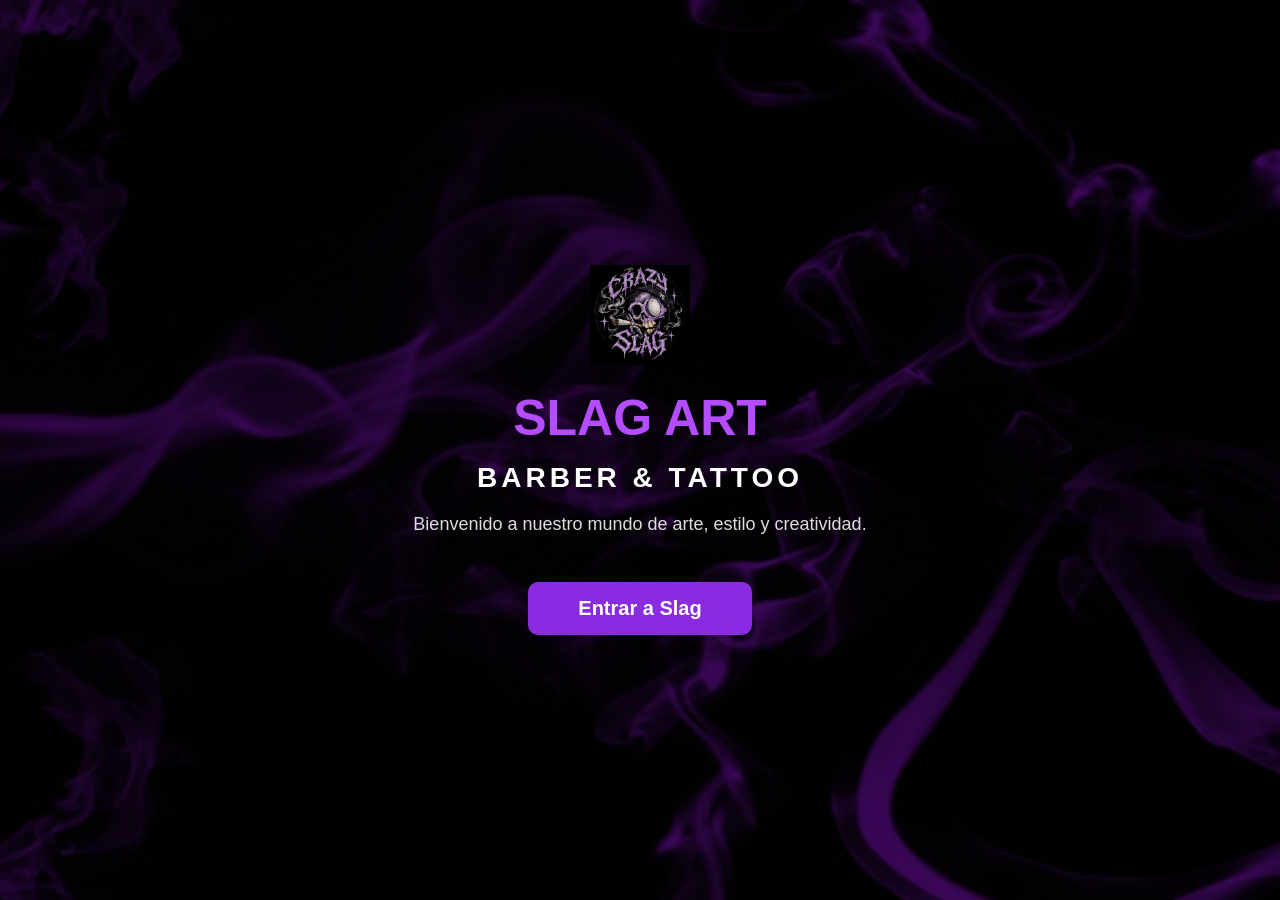
<file: index.html>
<!DOCTYPE html>
<html lang="es">
<head>
    <meta charset="UTF-8">
    <meta name="viewport" content="width=device-width, initial-scale=1.0">

    <title>SLAG ART | Bienvenidos</title>

    <link rel="stylesheet" href="css/estilos.css">
</head>

<body class="pagina-portada">

    <div class="portada">

        <img src="Imagenes/logoslag.png" alt="Logo SLAG ART">

        <h1>SLAG ART</h1>

        <h2>BARBER & TATTOO</h2>

        <p>Bienvenido a nuestro mundo de arte, estilo y creatividad.</p>

        <a href="inicio.html" class="boton">
            Entrar a Slag
        </a>

    </div>

</body>
</html>
</file>
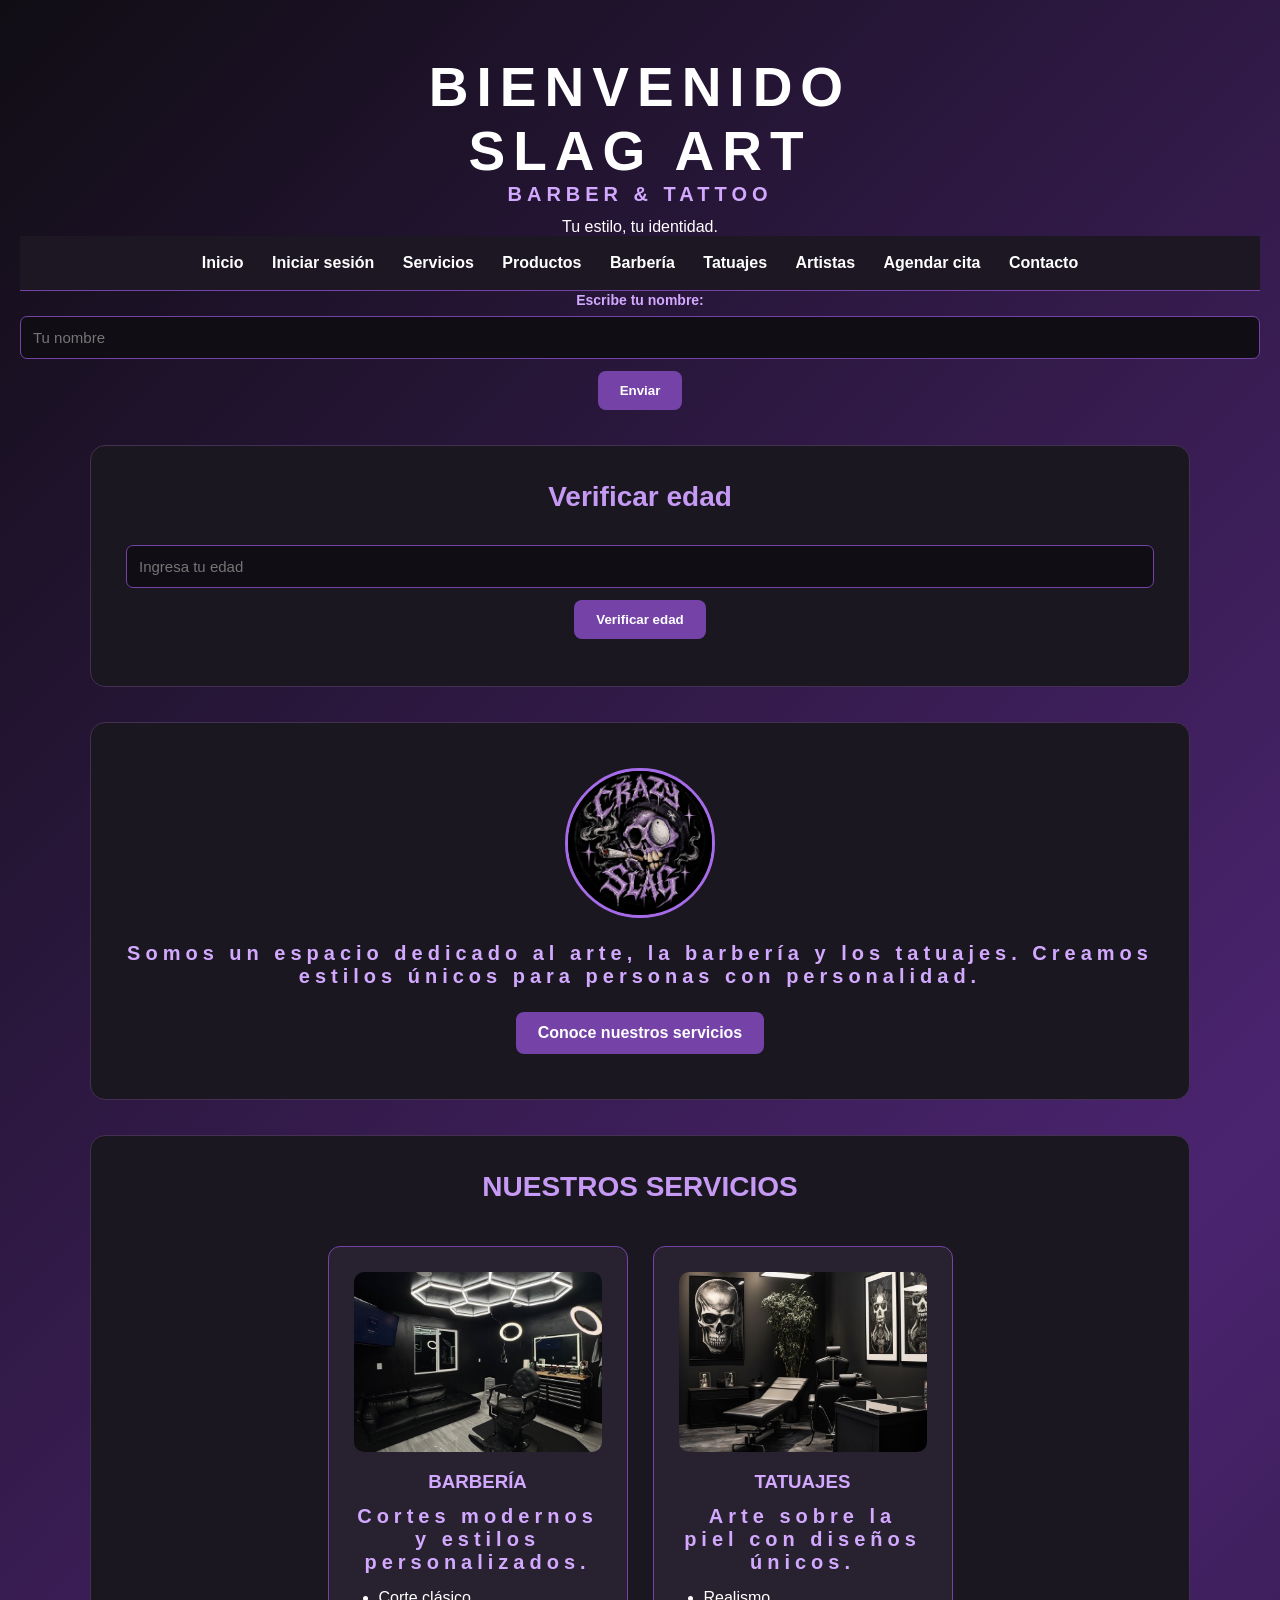
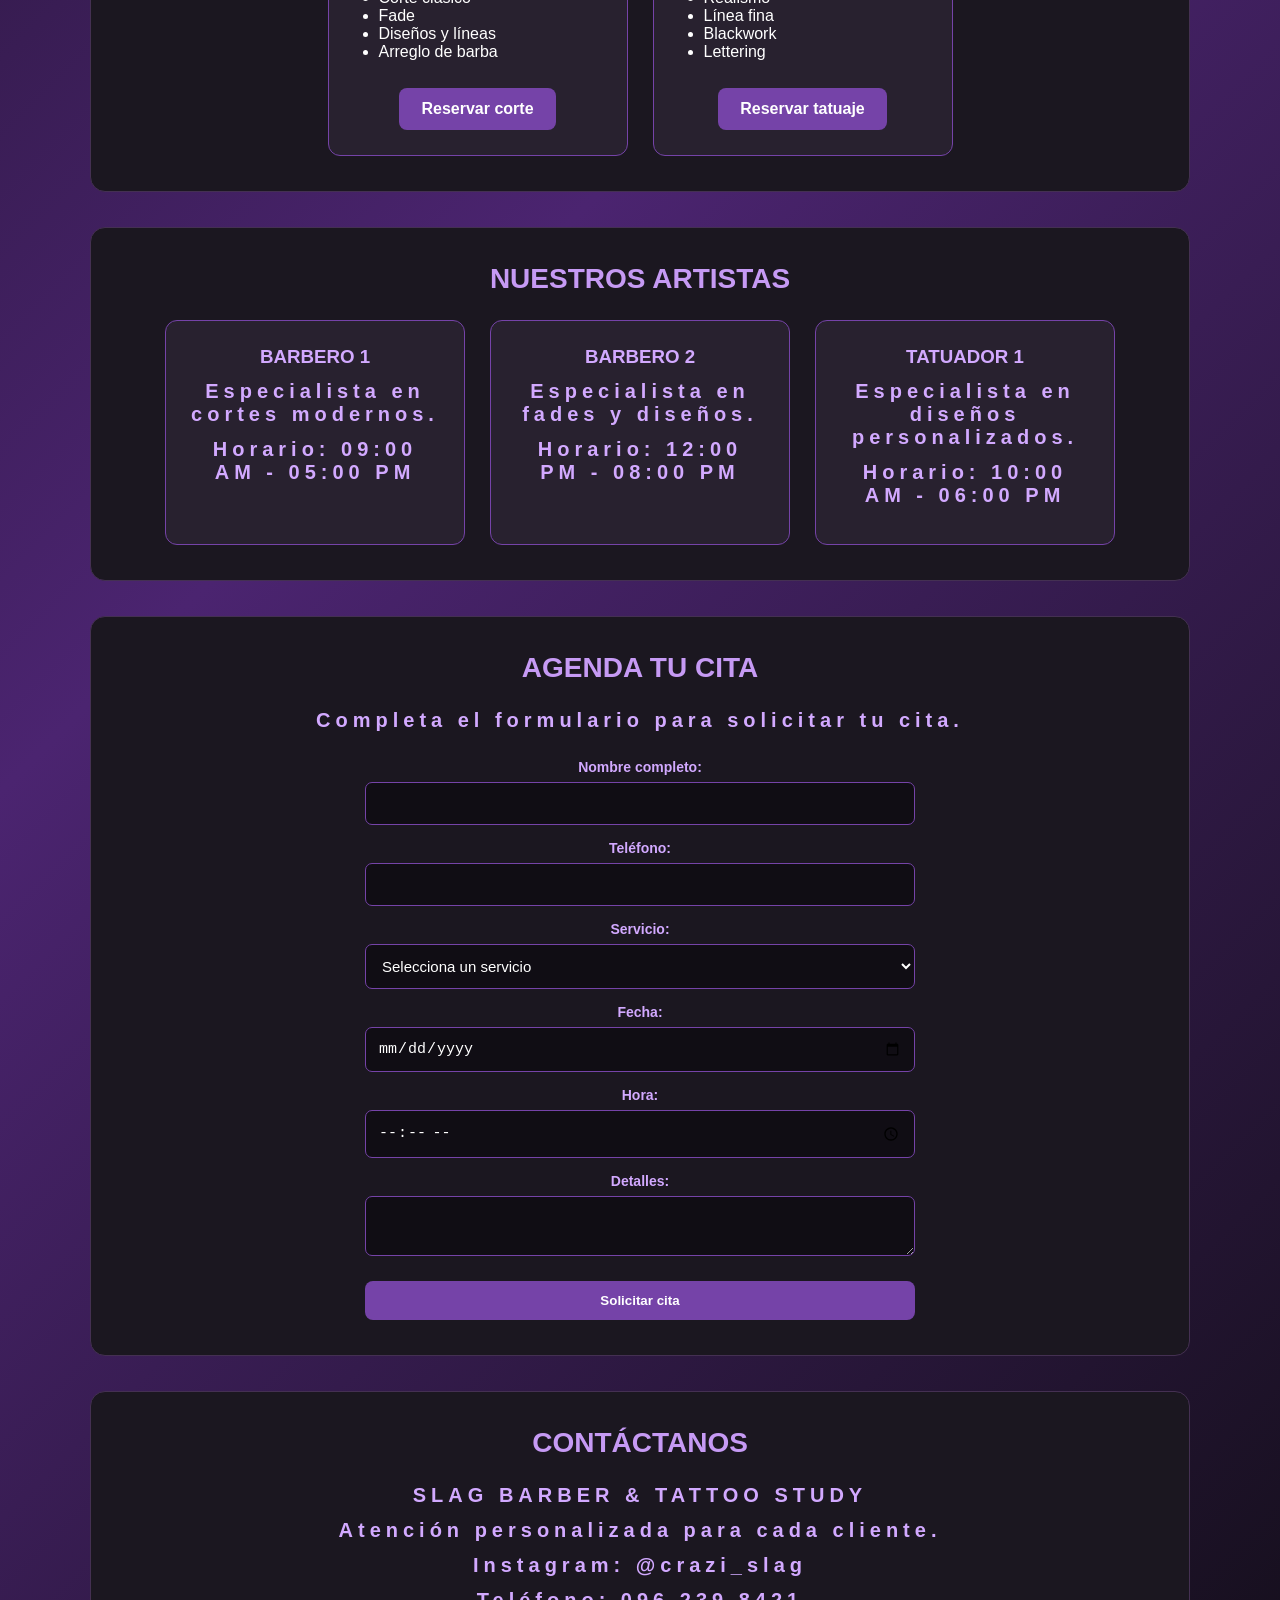
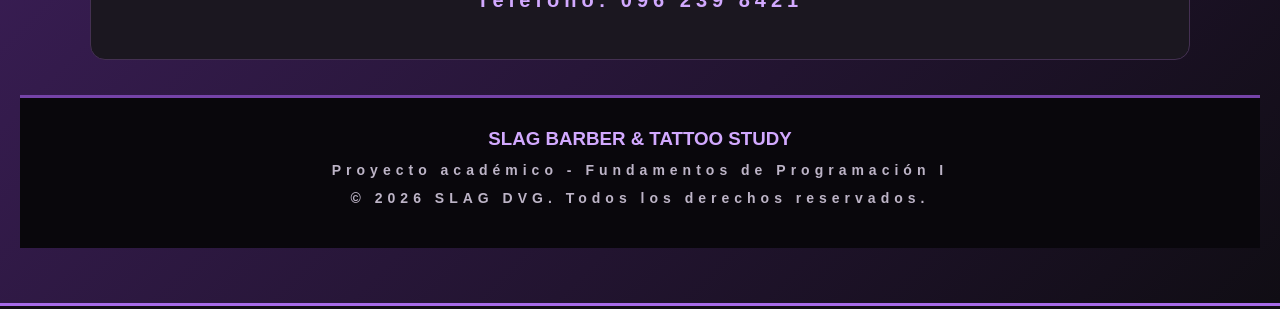
<file: inicio.html>
<!DOCTYPE html>
<html lang="es">
<head>
    <link rel="stylesheet" href="css/estilos.css">
    <meta charset="UTF-8">
    <meta name="viewport" content="width=device-width, initial-scale=1.0">
    <title>SLAG BARBER & TATTOO STUDY</title>
</head>
      
<body>

    <header id="inicio">
         <h1>BIENVENIDO</Xh1>
        <h1>SLAG ART</h1>
        <p>BARBER & TATTOO</p>
        <span>Tu estilo, tu identidad.</span>
          <nav> 
        <a href="#inicio">Inicio</a>
        <a href="pagina5.html">Iniciar sesión</a>
        <a href="#servicios">Servicios</a>
         <a href="pagina4.html">Productos</a>
        <a href="pagina2.html">Barbería</a>
        <a href="pagina3.html">Tatuajes</a>
        <a href="#equipo">Artistas</a>
        <a href="#citas">Agendar cita</a>
        <a href="#contacto">Contacto</a>
    </nav>
    <label>Escribe tu nombre:</label>

    <input type="text" id="nombrebienvenida" placeholder="Tu nombre">

    <button onclick="mostrarNombre()">Enviar</button>

    <h2 id="resultado"></h2>
    <script>
        function mostrarNombre() {

            let nombre = document.getElementById("nombrebienvenida").value;

            if (nombre === "") {
                alert("Por favor, escribe tu nombre");
            } else {
                document.getElementById("resultado").innerHTML =
                    "¡Hola " + nombre + "! Bienvenido a Slag Art.";
            }

        }
      
    </script>
    
<section>
    <h2>Verificar edad</h2>
    <input type="number" id="edadUsuario" placeholder="Ingresa tu edad">
    <button id="btnVerificar" type="button">Verificar edad</button>
    <p id="resultadoEdad"></p>
</section>

        <section class="presentacion">
              <img src="Imagenes/logoslag.png" alt="Logo SLAG ART">
        
            <p>
                Somos un espacio dedicado al arte, la barbería
                y los tatuajes. Creamos estilos únicos para personas
                con personalidad.
            </p>
            <a class="boton" href="#servicios">Conoce nuestros servicios</a>
        </section>

        <section id="servicios">
            <h2>NUESTROS SERVICIOS</h2> 
             
        <br>

            <div class="contenedor">

                <article class="tarjeta" id="barberia">
                 <img src="Imagenes/barber.png"alt="Servicio de barbería">
                    <h3>BARBERÍA</h3>
                    <p>Cortes modernos y estilos personalizados.</p>
                    <ul>
                        <li>Corte clásico</li>
                        <li>Fade</li>
                        <li>Diseños y líneas</li>
                        <li>Arreglo de barba</li>
                    </ul>
                    <a href="#citas" class="boton">Reservar corte</a>
                </article>

                <article class="tarjeta" id="tatuajes">
                    <img src="Imagenes/tatto.png"alt="Diseños de tatuajes">
                    <h3>TATUAJES</h3>
                    <p>Arte sobre la piel con diseños únicos.</p>
                    <ul>
                        <li>Realismo</li>
                        <li>Línea fina</li>
                        <li>Blackwork</li>
                        <li>Lettering</li>
                    </ul>
                    <a href="#citas" class="boton">Reservar tatuaje</a>
                </article>

            </div>
        </section>

        <section id="equipo">
            <h2>NUESTROS ARTISTAS</h2>

            <div class="contenedor">
                <article class="tarjeta">
                    <h3>BARBERO 1</h3>
                    <p>Especialista en cortes modernos.</p>
                    <p>Horario: 09:00 AM - 05:00 PM</p>
                </article>

                <article class="tarjeta">
                    <h3>BARBERO 2</h3>
                    <p>Especialista en fades y diseños.</p>
                    <p>Horario: 12:00 PM - 08:00 PM</p>
                </article>

                <article class="tarjeta">
                    <h3>TATUADOR 1</h3>
                    <p>Especialista en diseños personalizados.</p>
                    <p>Horario: 10:00 AM - 06:00 PM</p>
                </article>
            </div>
        </section>

        <section id="citas">
            <h2>AGENDA TU CITA</h2>
            <p>Completa el formulario para solicitar tu cita.</p>

    
               <form id="formularioCita">
             <label for="nombre">Nombre completo:</label>
             <input type="text" id="nombre" required>
             <label for="telefono">Teléfono:</label>
            <input type="tel" id="telefono" required>

             <label for="servicio">Servicio:</label>
             <select id="servicio" required>
             <option value="">Selecciona un servicio</option>
             <option value="Barbería">Barbería</option>
             <option value="Tatuaje">Tatuaje</option>
             </select>
             <label for="fecha">Fecha:</label>
             <input type="date" id="fecha" required>
             <label for="hora">Hora:</label>
             <input type="time" id="hora" required>
             <label for="mensaje">Detalles:</label>
             <textarea id="mensaje"></textarea>
             <button type="submit">Solicitar cita</button>
            </form>


                
        </section>
        <section id="contacto">
            <h2>CONTÁCTANOS</h2>
            <p>SLAG BARBER & TATTOO STUDY</p>
            <p>Atención personalizada para cada cliente.</p>
            <p>Instagram: @crazi_slag</p>
            <p>Teléfono: 096 239 8421</p>
        </section>

    </main>

    <footer>
        <h3>SLAG BARBER & TATTOO STUDY</h3>
        <p>Proyecto académico - Fundamentos de Programación I</p>
        <p>© 2026 SLAG DVG. Todos los derechos reservados.</p>
    </footer>

    <script src="js/script.js"></script>
</body>
</html>
</file>
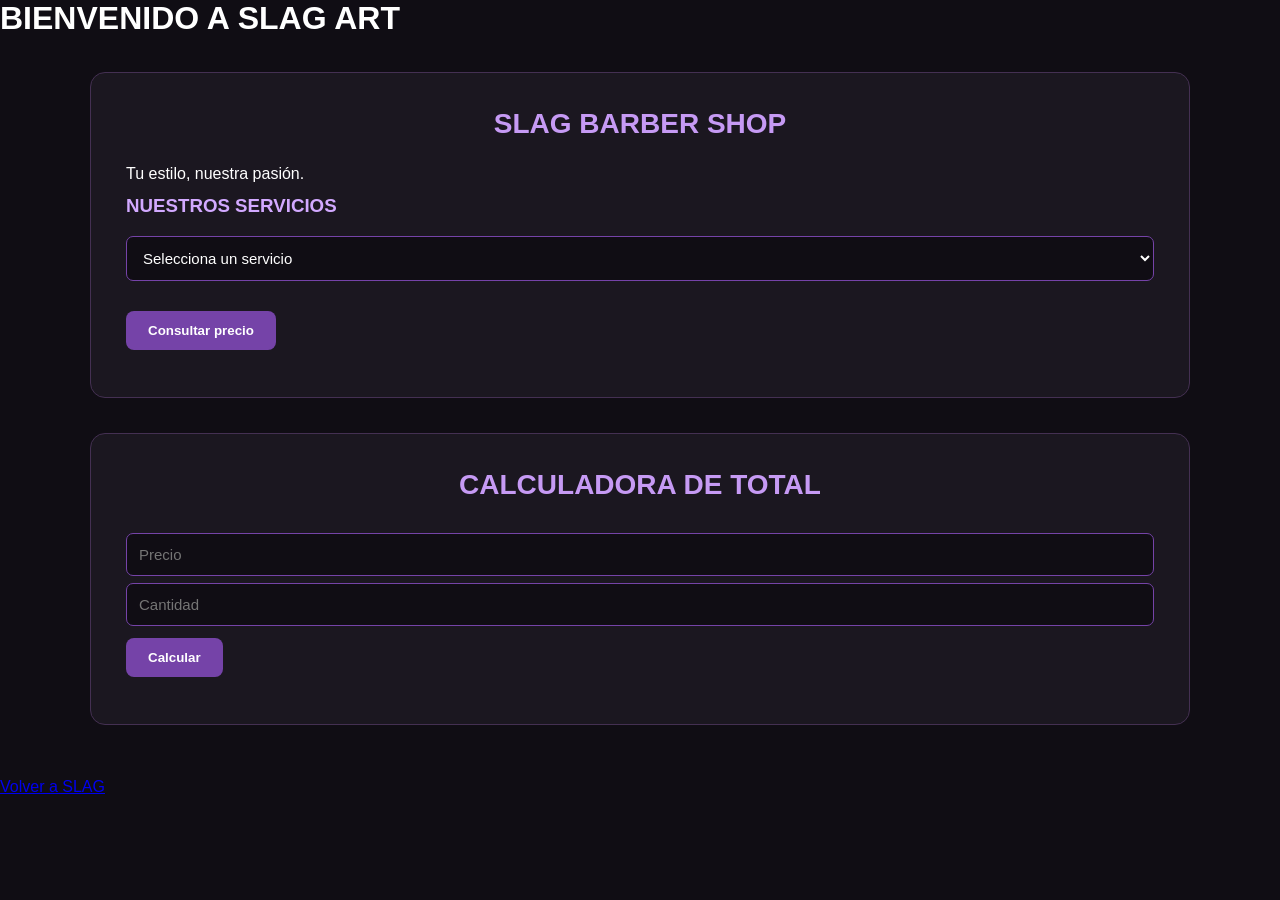
<file: pagina2.html>
<!DOCTYPE html>
<html lang="es">
<head>
    <meta charset="UTF-8">
    <meta name="viewport" content="width=device-width, initial-scale=1.0">
    <link rel="stylesheet" href="css/estilos.css">
    <title>SLAG Barber Shop</title>
</head>
<body>

    <h1>BIENVENIDO A SLAG ART</h1>

    <section id="barberia">
        <h2>SLAG BARBER SHOP</h2>
        <p>Tu estilo, nuestra pasión.</p>

        <h3>NUESTROS SERVICIOS</h3>

        <select id="servicioBarberia">
            <option value="">Selecciona un servicio</option>
            <option value="5">Corte clásico - $5</option>
            <option value="7">Corte degradado - $7</option>
            <option value="3">Arreglo de barba - $3</option>
            <option value="10">Corte y barba - $10</option>
            <option value="4">Diseño de cejas - $4</option>
        </select>

        <br><br>

        <button id="btnBarberia">Consultar precio</button>
        <p id="resultadoBarberia"></p>
    </section>


    <section>
        <h2>CALCULADORA DE TOTAL</h2>

        <input type="number" id="campoPrecio" placeholder="Precio">

        <input type="number" id="campoCantidad" placeholder="Cantidad">

        <button id="btnTotal">Calcular</button>

        <p id="resultadoTotal"></p>
    </section>

    <br>

    <a href="inicio.html">Volver a SLAG</a>

    <script src="js/script.js"></script>
</body>
</html>
</file>
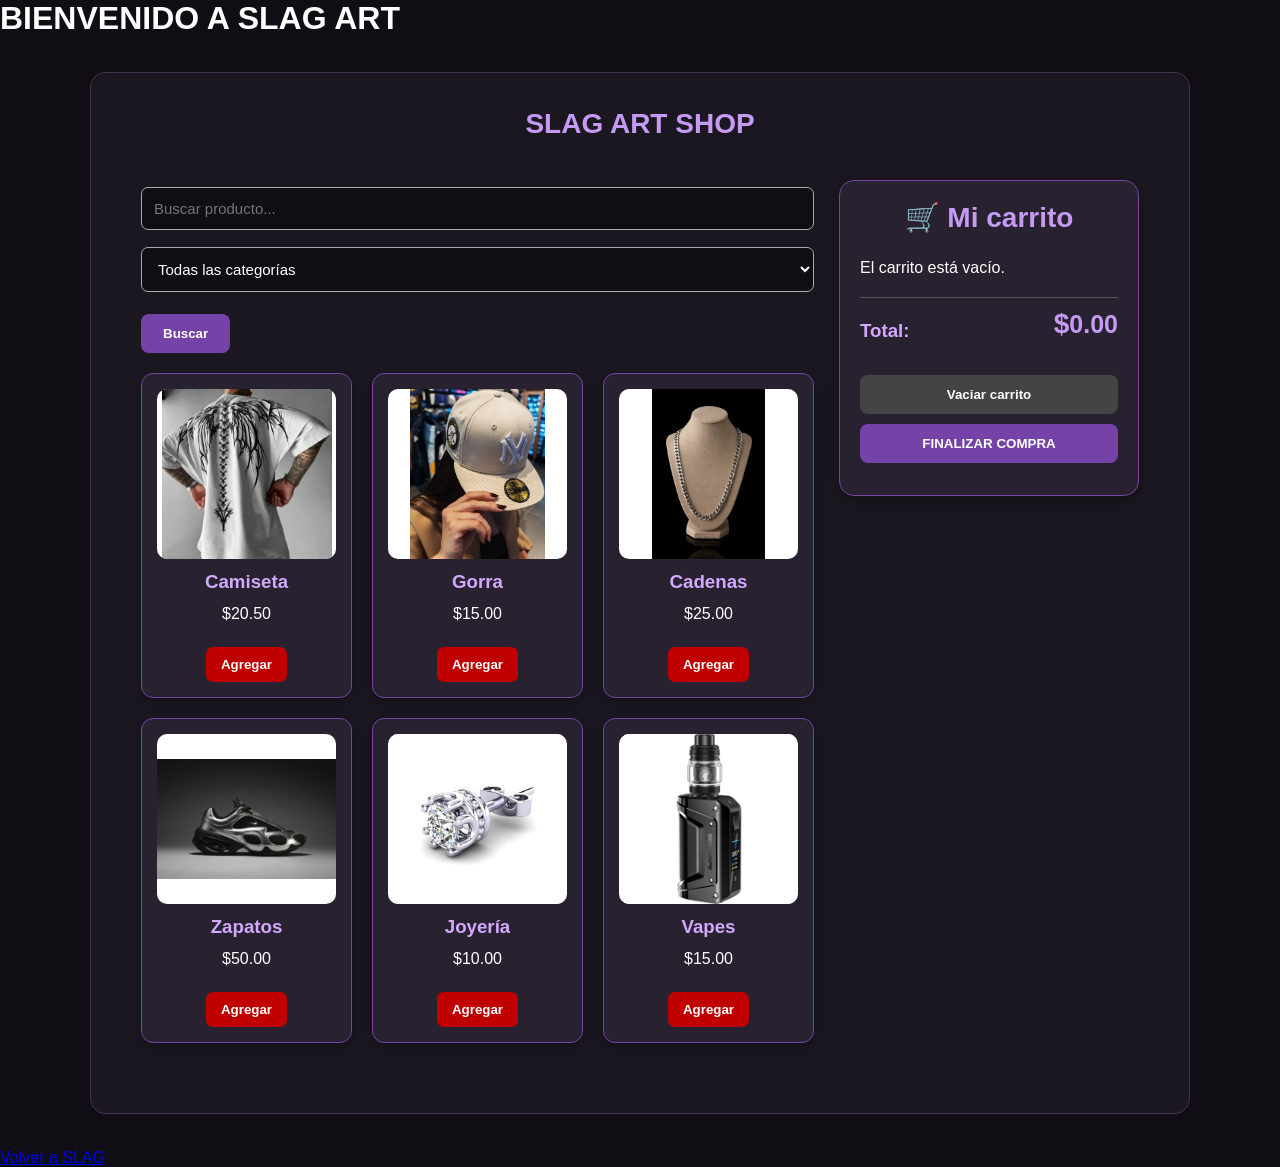
<file: pagina4.html>
<!DOCTYPE html>
<html lang="es">
<head>
    <meta charset="UTF-8">
    <meta name="viewport" content="width=device-width, initial-scale=1.0">
    <title>SLAG ART SHOP</title>
    <link rel="stylesheet" href="css/estilos.css">
</head>

<body>

    <h1>BIENVENIDO A SLAG ART</h1>

    <section id="Productos">

        <h2>SLAG ART SHOP</h2>

        <div class="tienda-contenedor">

            <div class="zona-productos">

                <div class="buscador">

                    <input type="text" id="campoBuscar"
                        placeholder="Buscar producto...">

                    <select id="selCategoria">
                        <option value="todas">Todas las categorías</option>
                        <option value="Ropa">Ropa</option>
                        <option value="Vapeo">Vapeo</option>
                        <option value="Accesorios">Accesorios</option>
                        <option value="Calzado">Calzado</option>
                    </select>

                    <button type="button" id="btnFiltrar">Buscar</button>

                </div>

                <ul id="listaProductos" class="productos-grid"></ul>

            </div>

            <aside class="carrito-panel">

                <h2>🛒 Mi carrito</h2>

                <p id="textoCarrito">El carrito está vacío.</p>

                <ul id="listaCarrito"></ul>

                <div class="total-compra">
                    <h3>Total:</h3>
                    <h2>$<span id="totalCarrito">0.00</span></h2>
                </div>

                <button type="button" id="btnVaciar">
                    Vaciar carrito
                </button>

                <button type="button" id="btnComprar"
                    onclick="finalizarCompra()">
                    FINALIZAR COMPRA
                </button>

                <p id="mensajeCompra"></p>

            </aside>

        </div>

    </section>

    <a href="inicio.html">Volver a SLAG</a>

    <script src="js/script.js"></script>

</body>
</html>
</file>
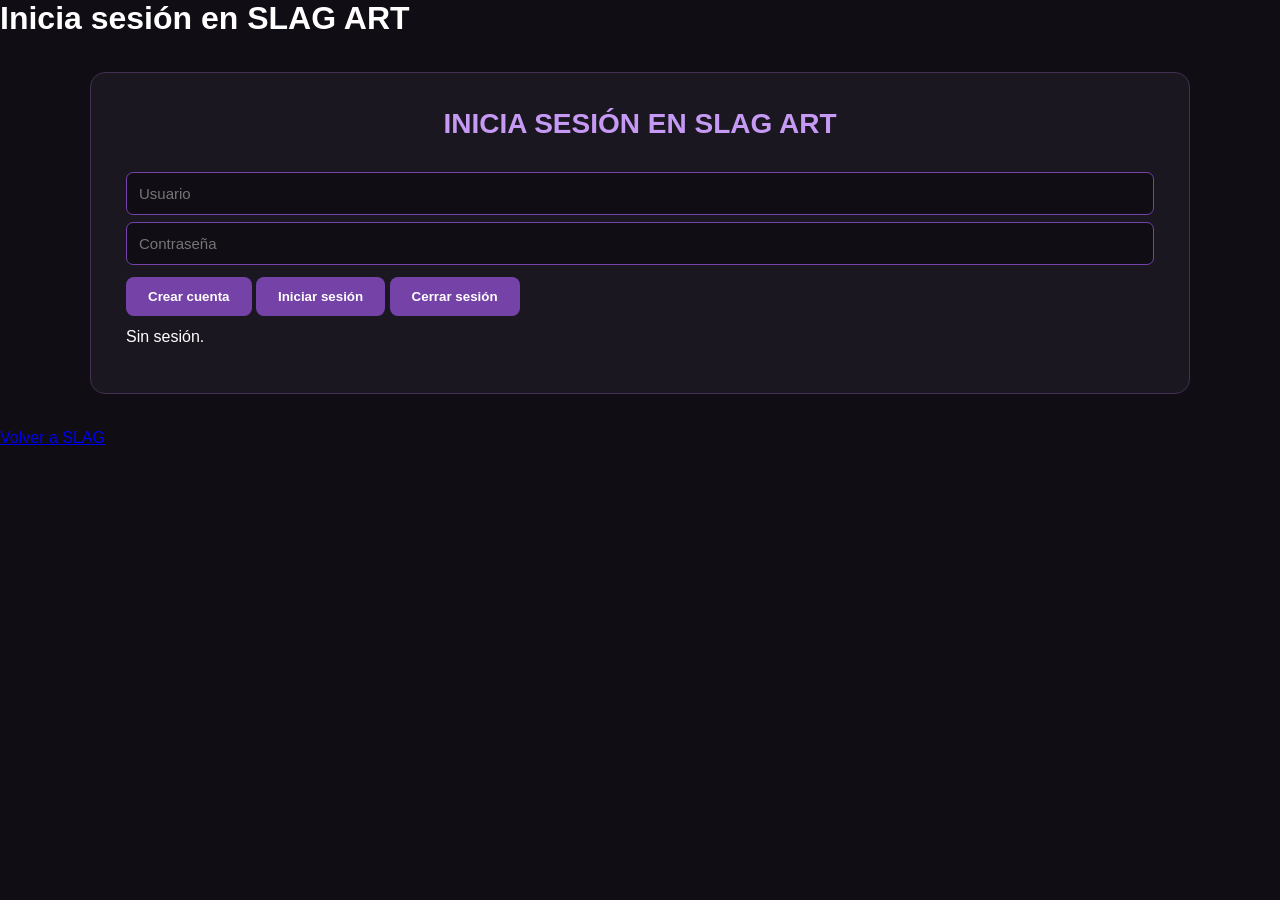
<file: pagina5.html>
<!DOCTYPE html>
<html lang="es">
<head>
    <meta charset="UTF-8">
    <meta name="viewport" content="width=device-width, initial-scale=1.0">
    <title>INICIA SESIÓN - SLAG ART</title>
    <link rel="stylesheet" href="css/estilos.css">
</head>

<body>

    <h1>Inicia sesión en SLAG ART</h1>

    <section id="zonaCuenta">

        <h2>INICIA SESIÓN EN SLAG ART</h2>

        <input type="text" id="cuUsuario" placeholder="Usuario">

        <input type="password" id="cuClave" placeholder="Contraseña">

        <button type="button" id="btnRegistro">Crear cuenta</button>

        <button type="button" id="btnEntrar">Iniciar sesión</button>

        <button type="button" id="btnSalir">Cerrar sesión</button>

        <p id="mensajeCuenta"></p>

        <p id="estadoSesion">Sin sesión.</p>

    </section>

    <a href="inicio.html">Volver a SLAG</a>

    <script src="js/script.js"></script>

</body>
</html>
</file>
<file: css/estilos.css>
/* =================================
   CONFIGURACIÓN GENERAL
================================= */

* {
    margin: 0;
    padding: 0;
    box-sizing: border-box;
    scroll-behavior: smooth;
}

body {
    background-color: #100d14;
    color: white;
    font-family: Arial, sans-serif;
}

/* =================================
   PORTADA PRINCIPAL
================================= */

body.pagina-portada {
    background-image:
        linear-gradient(rgba(0, 0, 0, 0.65),
                        rgba(0, 0, 0, 0.65)),
        url("../Imagenes/potada.jpg");

    background-size: cover;
    background-position: center;
    background-repeat: no-repeat;
    background-attachment: fixed;

    min-height: 100vh;
    display: flex;
    justify-content: center;
    align-items: center;
    text-align: center;
}

.portada {
    padding: 30px;
}

.portada img {
    width: 100px;
    height: 100px;
    max-width: 80%;
    object-fit: contain;
    margin-bottom: 20px;
}

.portada h1 {
    color: #b44cff;
    font-size: 50px;
    margin-bottom: 15px;
}

.portada h2 {
    color: white;
    margin-bottom: 20px;
    letter-spacing: 4px;
}

.portada p {
    font-size: 18px;
    margin-bottom: 35px;
    color: #ddd;
}

.portada .boton {
    display: inline-block;
    background: #8a2be2;
    color: white;
    padding: 15px 50px;
    text-decoration: none;
    font-size: 20px;
    font-weight: bold;
    border-radius: 10px;
    transition: 0.3s;
}

.portada .boton:hover {
    background: #bd65ff;
    transform: scale(1.05);
}

/* =================================
   ENCABEZADO DEL INICIO
================================= */

header {
    background: linear-gradient(135deg, #100d14, #4b2470, #100d14);
    text-align: center;
    padding: 55px 20px;
    border-bottom: 3px solid #a66be8;
}

header h1 {
    font-size: 55px;
    letter-spacing: 8px;
    color: white;
}

header p {
    color: #d2a9ff;
    font-size: 20px;
    letter-spacing: 5px;
    font-weight: bold;
}

header span {
    color: white;
    display: block;
    margin-top: 10px;
}

/* =================================
   MENÚ DE NAVEGACIÓN
================================= */

nav {
    background-color: #1c1723;
    padding: 18px;
    text-align: center;
    position: sticky;
    top: 0;
    z-index: 100;
    border-bottom: 1px solid #7543a8;
}

nav a {
    color: white;
    text-decoration: none;
    margin: 8px 12px;
    font-weight: bold;
    transition: 0.3s;
}

nav a:hover {
    color: #c69af4;
}

/* =================================
   SECCIONES
================================= */

section {
    background-color: #1b1720;
    margin: 35px auto;
    padding: 35px;
    width: 90%;
    max-width: 1100px;
    border-radius: 15px;
    border: 1px solid #443052;
    scroll-margin-top: 90px;
}

h2 {
    color: #c69af4;
    text-align: center;
    margin-bottom: 25px;
    font-size: 28px;
}

h3 {
    color: #d2a9ff;
    margin-bottom: 12px;
}

p {
    margin-bottom: 12px;
}

/* =================================
   PRESENTACIÓN
================================= */

.presentacion {
    text-align: center;
    padding: 45px 30px;
}

.presentacion img {
    width: 150px;
    height: 150px;
    object-fit: cover;
    border-radius: 50%;
    border: 3px solid #a66be8;
    margin-bottom: 20px;
}

/* =================================
   TARJETAS
================================= */

.contenedor {
    display: flex;
    justify-content: center;
    gap: 25px;
    flex-wrap: wrap;
}

.tarjeta {
    background-color: #28212f;
    padding: 25px;
    border-radius: 12px;
    width: 300px;
    border: 1px solid #7543a8;
    text-align: center;
}

.tarjeta img {
    width: 100%;
    height: 180px;
    object-fit: cover;
    border-radius: 10px;
    margin-bottom: 15px;
}

.tarjeta ul {
    text-align: left;
    padding-left: 25px;
    margin: 15px 0;
}

/* =================================
   BOTONES
================================= */

.boton,
button {
    display: inline-block;
    background-color: #7543a8;
    color: white;
    padding: 12px 22px;
    border: none;
    border-radius: 8px;
    text-decoration: none;
    font-weight: bold;
    cursor: pointer;
    margin-top: 12px;
    transition: 0.3s;
}

.boton:hover,
button:hover {
    background-color: #a66be8;
    color: #100d14;
}

/* =================================
   FORMULARIOS
================================= */

form {
    max-width: 550px;
    margin: auto;
    display: flex;
    flex-direction: column;
}

label {
    margin-top: 15px;
    color: #d2a9ff;
    font-weight: bold;
    font-size: 14px;
}

input,
select,
textarea {
    padding: 12px;
    margin-top: 7px;
    border: 1px solid #7543a8;
    border-radius: 7px;
    background-color: #100d14;
    color: white;
    width: 100%;
    font-size: 15px;
}

input:focus,
select:focus,
textarea:focus {
    outline: 2px solid #a66be8;
}

form button {
    width: 100%;
    margin-top: 25px;
}

#contacto {
    text-align: center;
}

/* =================================
   IMÁGENES
================================= */

.foto-diseño {
    max-width: 100%;
    width: 320px;
    border-radius: 12px;
    display: block;
}

.foto-producto {
    max-width: 100%;
    width: 160px;
    border-radius: 12px;
    display: block;
    margin: 0 auto;
}

.video-contenedor {
    display: flex;
    justify-content: center;
    margin: 20px auto;
}

.video-contenedor video {
    width: 300px;
    max-width: 90%;
    border-radius: 15px;
}
footer {
    background-color: #09070c;
    text-align: center;
    padding: 30px 15px;
    border-top: 3px solid #7543a8;
}

footer p {
    color: #bdb4c7;
    font-size: 14px;
}


@media (max-width: 700px) {

    header h1 {
        font-size: 38px;
    }

    nav a {
        display: inline-block;
        margin: 7px;
    }

    section {
        width: 94%;
        padding: 22px;
    }

    .tarjeta {
        width: 100%;
    }

    .portada h1 {
        font-size: 38px;
    }

    .portada img {
        width: 90px;
        height: 90px;
    }

    .foto-diseño,
    .foto-producto {
        max-width: 100%;
    }
}
.diseno-tatuaje {
    text-align: center;
    margin: 20px;
}

.diseno-tatuaje img {
    width: 200px;
    height: 200px;
    object-fit: cover;
    border-radius: 10px;
}

.btn-me-gusta {
    display: block;
    margin: 10px auto;
    padding: 10px 20px;
    background-color: black;
    color: white;
    border: none;
    border-radius: 8px;
    cursor: pointer;
    font-size: 16px;
}

.btn-me-gusta:hover {
    background-color: #ff1744;
}

/* DISEÑO GENERAL DE LA TIENDA */

.tienda-contenedor {
    display: grid;
    grid-template-columns: 1fr 320px;
    gap: 25px;
    align-items: start;
    max-width: 1200px;
    margin: 30px auto;
    padding: 15px;
}

/* PRODUCTOS */

.productos-grid {
    display: grid;
    grid-template-columns: repeat(3, 1fr);
    gap: 20px;
    padding: 0;
    list-style: none;
}

.productos-grid li {
    background: #202020;
    color: white;
    padding: 15px;
    border-radius: 12px;
    text-align: center;
    box-shadow: 0 4px 12px rgba(0,0,0,0.3);
}

.foto-producto {
    width: 100%;
    height: 160px;
    object-fit: contain;
    border-radius: 8px;
}

.productos-grid button {
    background: #c00000;
    color: white;
    padding: 10px 15px;
    border: none;
    border-radius: 7px;
    cursor: pointer;
}

/* CARRITO LATERAL */

.carrito-panel {
    background: #202020;
    color: white;
    padding: 22px;
    border-radius: 15px;
    position: sticky;
    top: 20px;
    box-shadow: 0 5px 15px rgba(0,0,0,0.3);
}

.carrito-panel h2 {
    text-align: center;
    color: white;
}

.carrito-panel ul {
    padding-left: 20px;
}

.carrito-panel li {
    margin-bottom: 12px;
}

.total-compra {
    border-top: 1px solid #555;
    margin-top: 20px;
    padding-top: 10px;
    display: flex;
    justify-content: space-between;
    align-items: center;
}

.total-compra h2 {
    color: #ff3333;
}

/* BOTONES */

.carrito-panel button {
    width: 100%;
    padding: 12px;
    margin-top: 10px;
    border: none;
    border-radius: 8px;
    cursor: pointer;
    font-weight: bold;
}

#btnVaciar {
    background: #555;
    color: white;
}

#btnComprar {
    background: #c00000;
    color: white;
}

.carrito-panel button:hover,
.productos-grid button:hover {
    opacity: 0.8;
}

/* BUSCADOR */

.buscador {
    display: flex;
    gap: 10px;
    flex-wrap: wrap;
    margin-bottom: 20px;
}

.buscador input,
.buscador select {
    padding: 12px;
    border-radius: 7px;
    border: 1px solid #aaa;
}

/* CELULARES */

@media (max-width: 800px) {

    .tienda-contenedor {
        grid-template-columns: 1fr;
    }

    .productos-grid {
        grid-template-columns: repeat(2, 1fr);
    }

    .carrito-panel {
        position: static;
    }
}

@media (max-width: 450px) {

    .productos-grid {
        grid-template-columns: 1fr;
    }

}

/* =================================
   TIENDA SLAG - DISEÑO DEFINITIVO
================================= */

.tienda-contenedor {
    display: grid;
    grid-template-columns: minmax(0, 1fr) 300px;
    gap: 25px;
    align-items: start;
    width: 100%;
    margin: 20px auto;
}

/* PRODUCTOS */

#listaProductos {
    display: grid;
    grid-template-columns: repeat(3, minmax(0, 1fr));
    gap: 20px;
    list-style: none;
    padding: 0;
}

#listaProductos li {
    width: 100%;
    background: #28212f;
    border: 1px solid #7543a8;
    padding: 15px;
    border-radius: 12px;
    text-align: center;
}

/* FOTOS */

#listaProductos .foto-producto {
    width: 100%;
    height: 170px;
    object-fit: contain;
    display: block;
    margin: 0 auto 12px;
    border-radius: 10px;
    background: #ffffff;
}

/* CARRITO */

.carrito-panel {
    background: #28212f;
    border: 1px solid #7543a8;
    border-radius: 15px;
    padding: 20px;
    position: sticky;
    top: 90px;
}

.carrito-panel h2 {
    color: #c69af4;
}

#listaCarrito {
    list-style: none;
    padding: 0;
}

#listaCarrito li {
    margin: 12px 0;
    padding: 10px;
    background: #100d14;
    border-radius: 8px;
}

#totalCarrito {
    color: #c69af4;
    font-size: 25px;
}

#btnComprar {
    width: 100%;
    background: #7543a8;
}

#btnVaciar {
    width: 100%;
    background: #444;
}

/* RESPONSIVE */

@media (max-width: 850px) {
    .tienda-contenedor {
        grid-template-columns: 1fr;
    }

    #listaProductos {
        grid-template-columns: repeat(2, minmax(0, 1fr));
    }

    .carrito-panel {
        position: static;
    }
}

@media (max-width: 480px) {
    #listaProductos {
        grid-template-columns: 1fr;
    }
}
</file>
